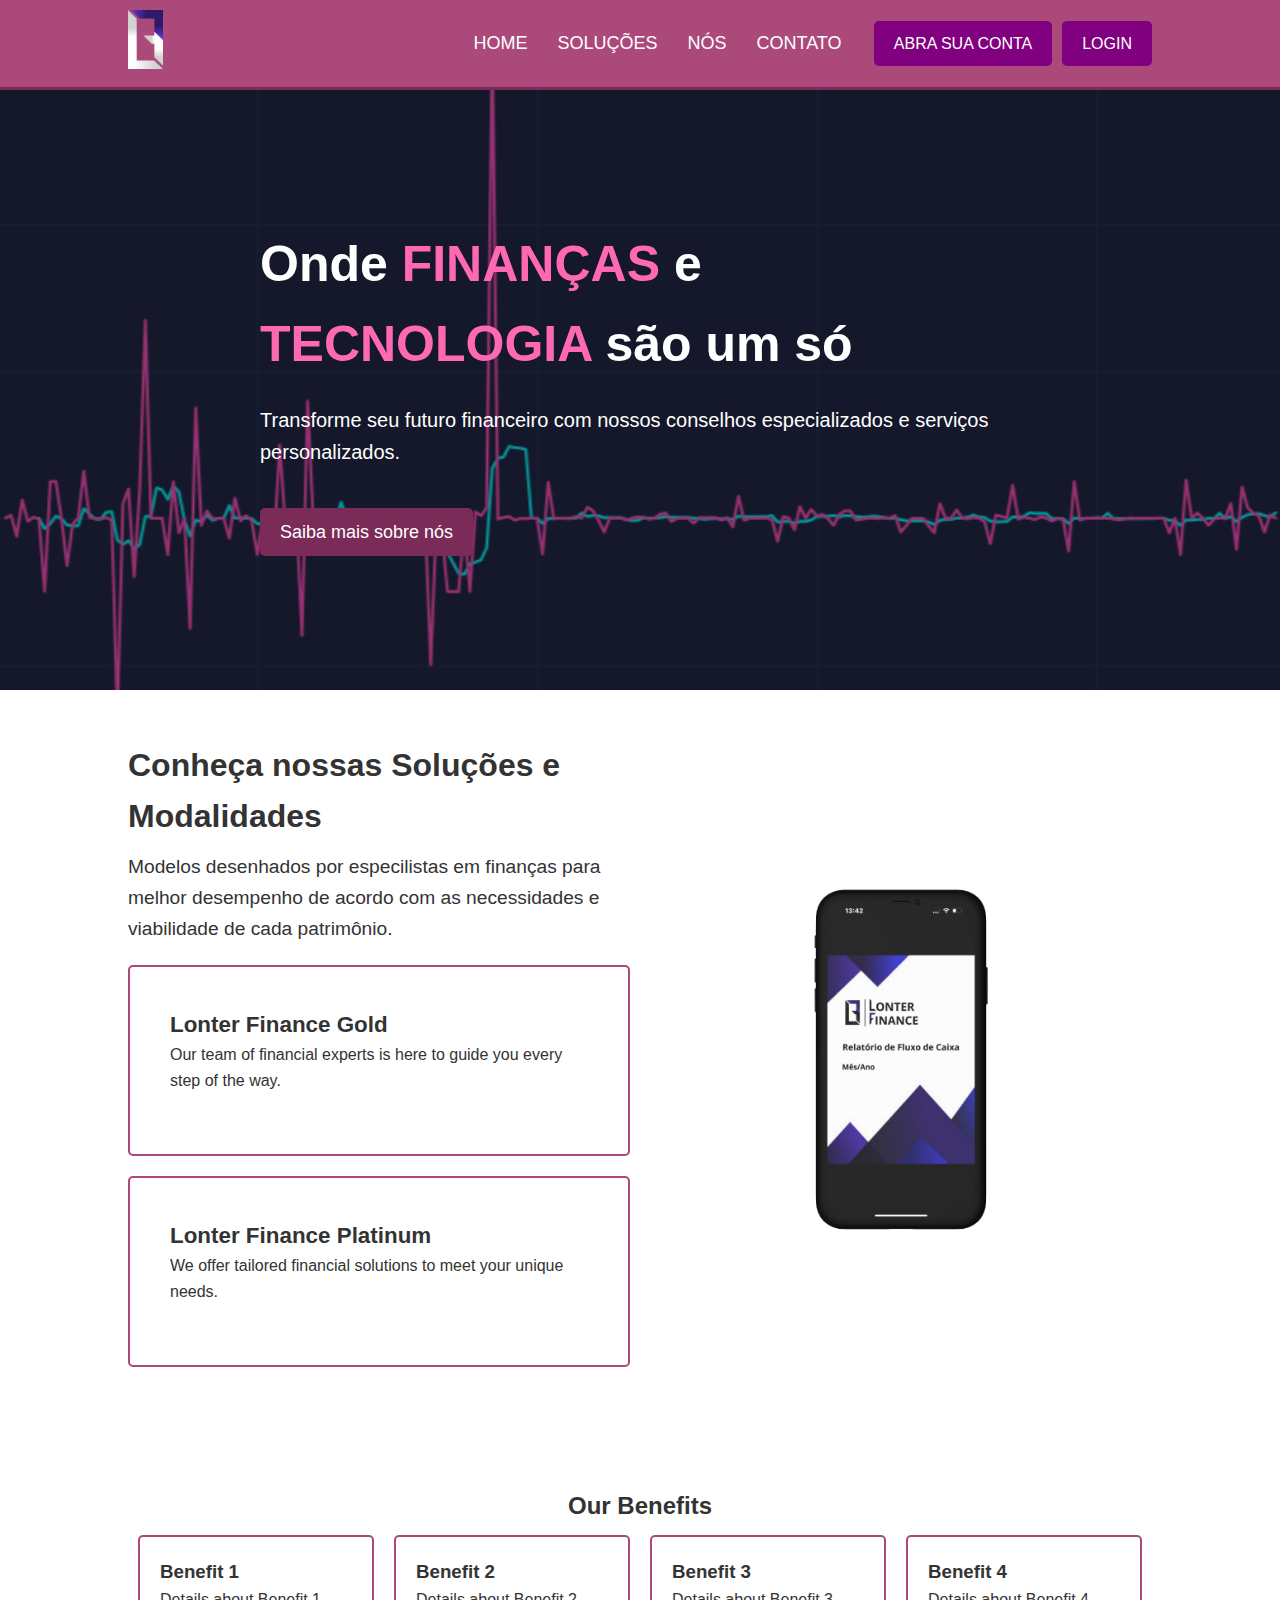
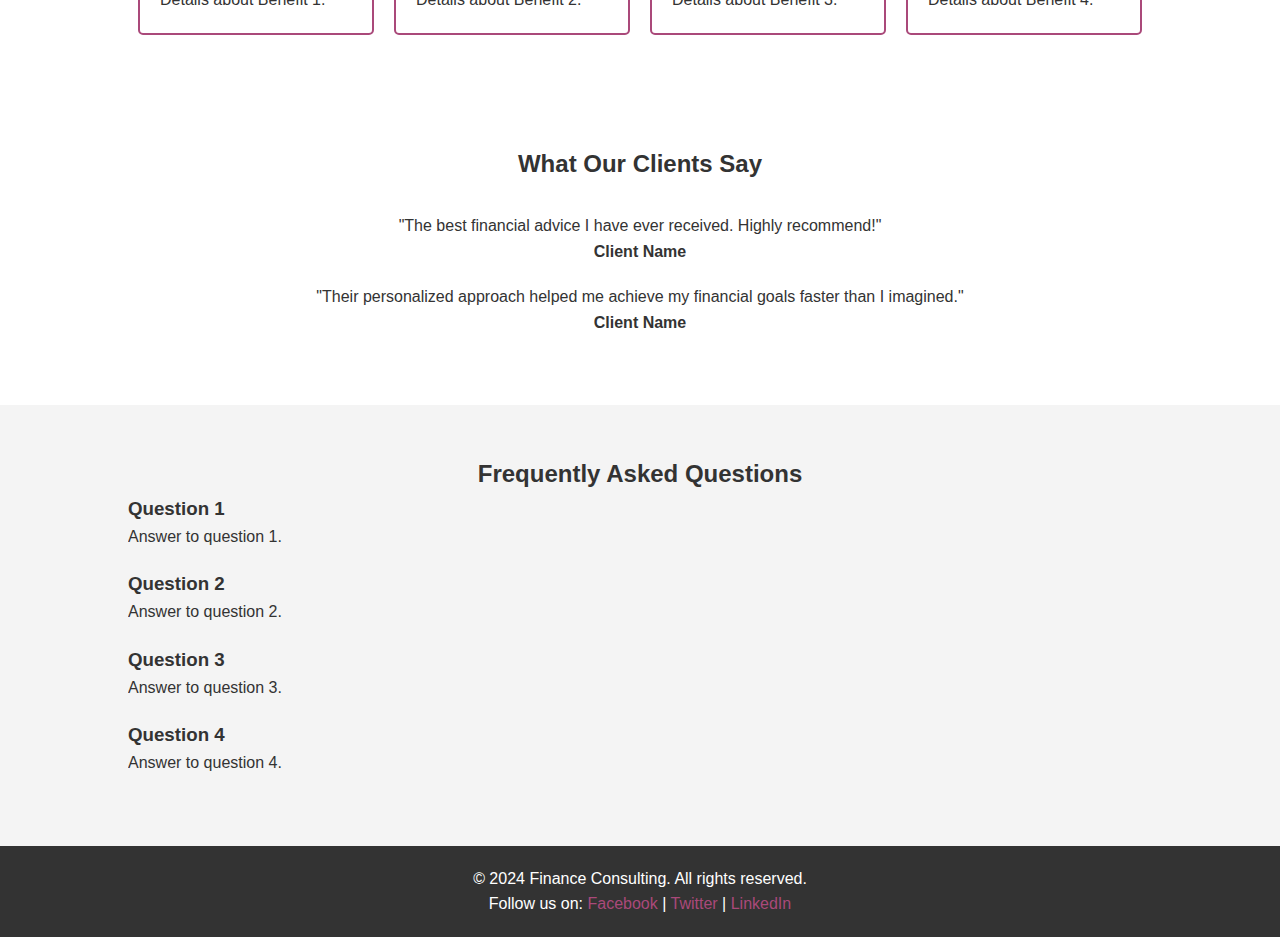
<file: index.html>
<!DOCTYPE html>
<html lang="pt-BR">
<head>
    <meta charset="UTF-8">
    <meta name="viewport" content="width=device-width, initial-scale=1.0">
    <title>Finance Consulting</title>
    <link rel="stylesheet" href="styles.css">
    <script defer src="scripts.js"></script>
</head>
<body>
    <header>
        <div class="container">
            <div class="logo">
                <a href="index.html">
                    <img src="thumbnails/logobranca.png" alt="Company Logo">
                </a>
            </div>
            <nav>
                <ul class="main-nav">
                    <li><a href="index.html">HOME</a></li>
                    <li><a href="services.html">SOLUÇÕES</a></li>
                    <li><a href="about.html">NÓS</a></li>
                    <li><a href="contact.html">CONTATO</a></li>
                </ul>
                <div class="auth-buttons">
                    <a href="register.html" class="btn-login">ABRA SUA CONTA</a>
                    <a href="login.html" class="btn-login">LOGIN</a>
                </div>
            </nav>
        </div>
    </header>
    
    <main>
        <section id="hero">
            <div class="overlay"></div>
            <div class="container">
                <h1>Onde <span class="highlight">FINANÇAS</span> e <span class="highlight">TECNOLOGIA</span> são um só</h1>
                <p>Transforme seu futuro financeiro com nossos conselhos especializados e serviços personalizados.</p>
                <a href="about.html" class="btn">Saiba mais sobre nós   </a>
            </div>
        </section>

        <section id="features">
            <div class="container">
                <div class="features-content">
                    <div class="features-text">
                        <h2>Conheça nossas Soluções e Modalidades</h2>
                        <p>Modelos desenhados por especilistas em finanças para melhor desempenho de acordo com as necessidades e viabilidade de cada patrimônio.</p>
                        <a href="services.html" class="feature-box">
                            <h3>Lonter Finance Gold</h3>
                            <p>Our team of financial experts is here to guide you every step of the way.</p>
                        </a>
                        <a href="services.html" class="feature-box">
                            <h3>Lonter Finance Platinum</h3>
                            <p>We offer tailored financial solutions to meet your unique needs.</p>
                        </a>
                    </div>
                    <div class="features-image">
                        <img src="thumbnails/celular.png" alt="Finance Report on Mobile">
                    </div>
                </div>
            </div>
        </section>

        <section id="benefits">
            <div class="container">
                <h2>Our Benefits</h2>
                <div class="benefits-content">
                    <div class="benefit">
                        <h3>Benefit 1</h3>
                        <p>Details about Benefit 1.</p>
                    </div>
                    <div class="benefit">
                        <h3>Benefit 2</h3>
                        <p>Details about Benefit 2.</p>
                    </div>
                    <div class="benefit">
                        <h3>Benefit 3</h3>
                        <p>Details about Benefit 3.</p>
                    </div>
                    <div class="benefit">
                        <h3>Benefit 4</h3>
                        <p>Details about Benefit 4.</p>
                    </div>
                </div>
            </div>
        </section>

        <section id="testimonials">
            <div class="container">
                <h2>What Our Clients Say</h2>
                <div class="testimonial">
                    <p>"The best financial advice I have ever received. Highly recommend!"</p>
                    <h4>Client Name</h4>
                </div>
                <div class="testimonial">
                    <p>"Their personalized approach helped me achieve my financial goals faster than I imagined."</p>
                    <h4>Client Name</h4>
                </div>
            </div>
        </section>

        <section id="faq">
            <div class="container">
                <h2>Frequently Asked Questions</h2>
                <div class="faq-item">
                    <h3>Question 1</h3>
                    <p>Answer to question 1.</p>
                </div>
                <div class="faq-item">
                    <h3>Question 2</h3>
                    <p>Answer to question 2.</p>
                </div>
                <div class="faq-item">
                    <h3>Question 3</h3>
                    <p>Answer to question 3.</p>
                </div>
                <div class="faq-item">
                    <h3>Question 4</h3>
                    <p>Answer to question 4.</p>
                </div>
            </div>
        </section>
    </main>

    <footer>
        <div class="container">
            <p>&copy; 2024 Finance Consulting. All rights reserved.</p>
            <p>Follow us on: <a href="#">Facebook</a> | <a href="#">Twitter</a> | <a href="#">LinkedIn</a></p>
        </div>
    </footer>
</body>
</html>
</file>
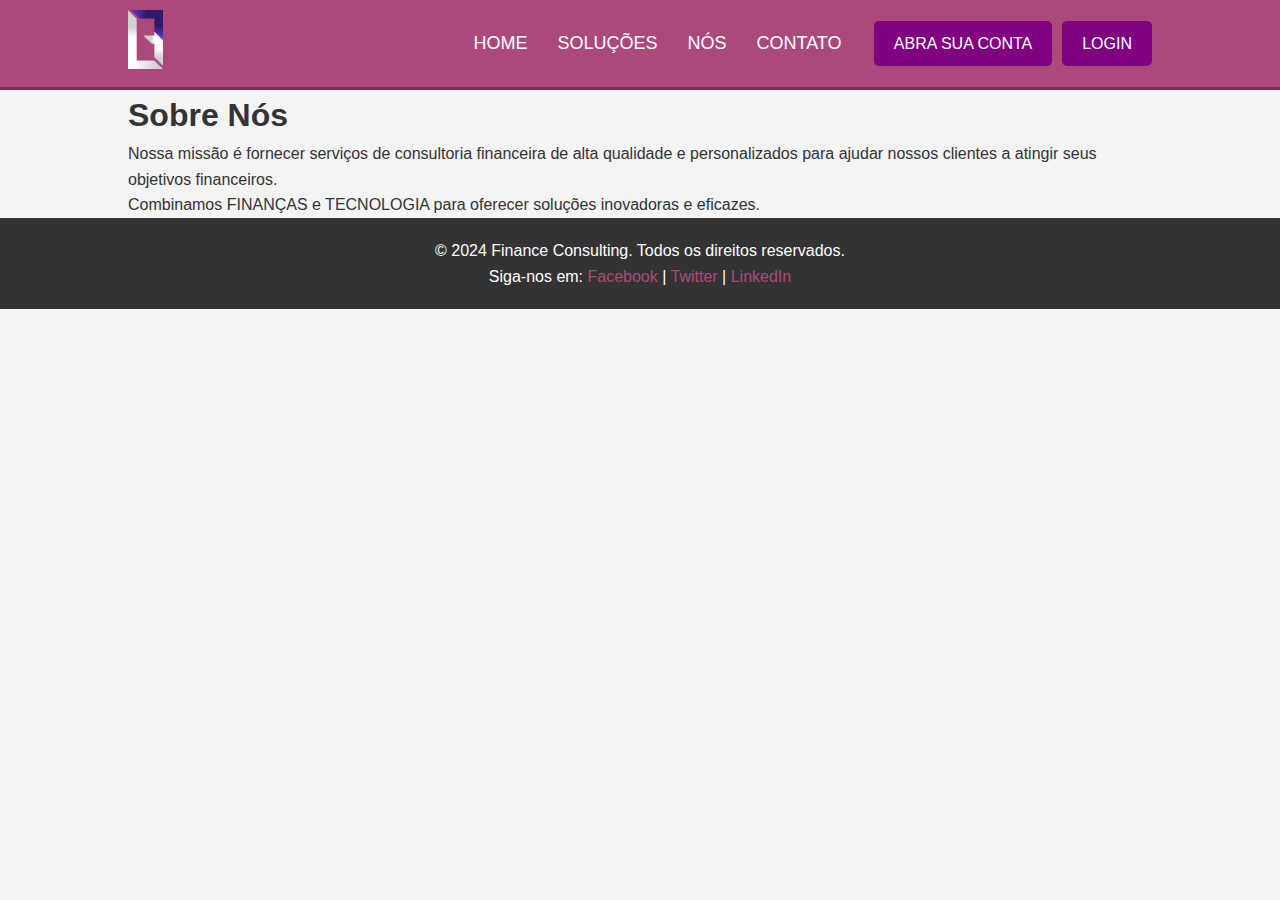
<file: about.html>
<!DOCTYPE html>
<html lang="pt-BR">
<head>
    <meta charset="UTF-8">
    <meta name="viewport" content="width=device-width, initial-scale=1.0">
    <title>Sobre Nós - Finance Consulting</title>
    <link rel="stylesheet" href="styles.css">
    <script defer src="scripts.js"></script>
</head>
<body>
    <header>
        <div class="container">
            <div class="logo">
                <a href="index.html">
                    <img src="thumbnails/logobranca.png" alt="Company Logo">
                </a>
            </div>
            <nav>
                <ul class="main-nav">
                    <li><a href="index.html">HOME</a></li>
                    <li><a href="services.html">SOLUÇÕES</a></li>
                    <li><a href="about.html">NÓS</a></li>
                    <li><a href="contact.html">CONTATO</a></li>
                </ul>
                <div class="auth-buttons">
                    <a href="register.html" class="btn-login">ABRA SUA CONTA</a>
                    <a href="login.html" class="btn-login">LOGIN</a>
                </div>
            </nav>
        </div>
    </header>
    
    <main>
        <section id="about">
            <div class="container">
                <h1>Sobre Nós</h1>
                <p>Nossa missão é fornecer serviços de consultoria financeira de alta qualidade e personalizados para ajudar nossos clientes a atingir seus objetivos financeiros.</p>
                <p>Combinamos <span class="highlight">FINANÇAS</span> e <span class="highlight">TECNOLOGIA</span> para oferecer soluções inovadoras e eficazes.</p>
            </div>
        </section>
    </main>

    <footer>
        <div class="container">
            <p>&copy; 2024 Finance Consulting. Todos os direitos reservados.</p>
            <p>Siga-nos em: <a href="#">Facebook</a> | <a href="#">Twitter</a> | <a href="#">LinkedIn</a></p>
        </div>
    </footer>
</body>
</html>
</file>
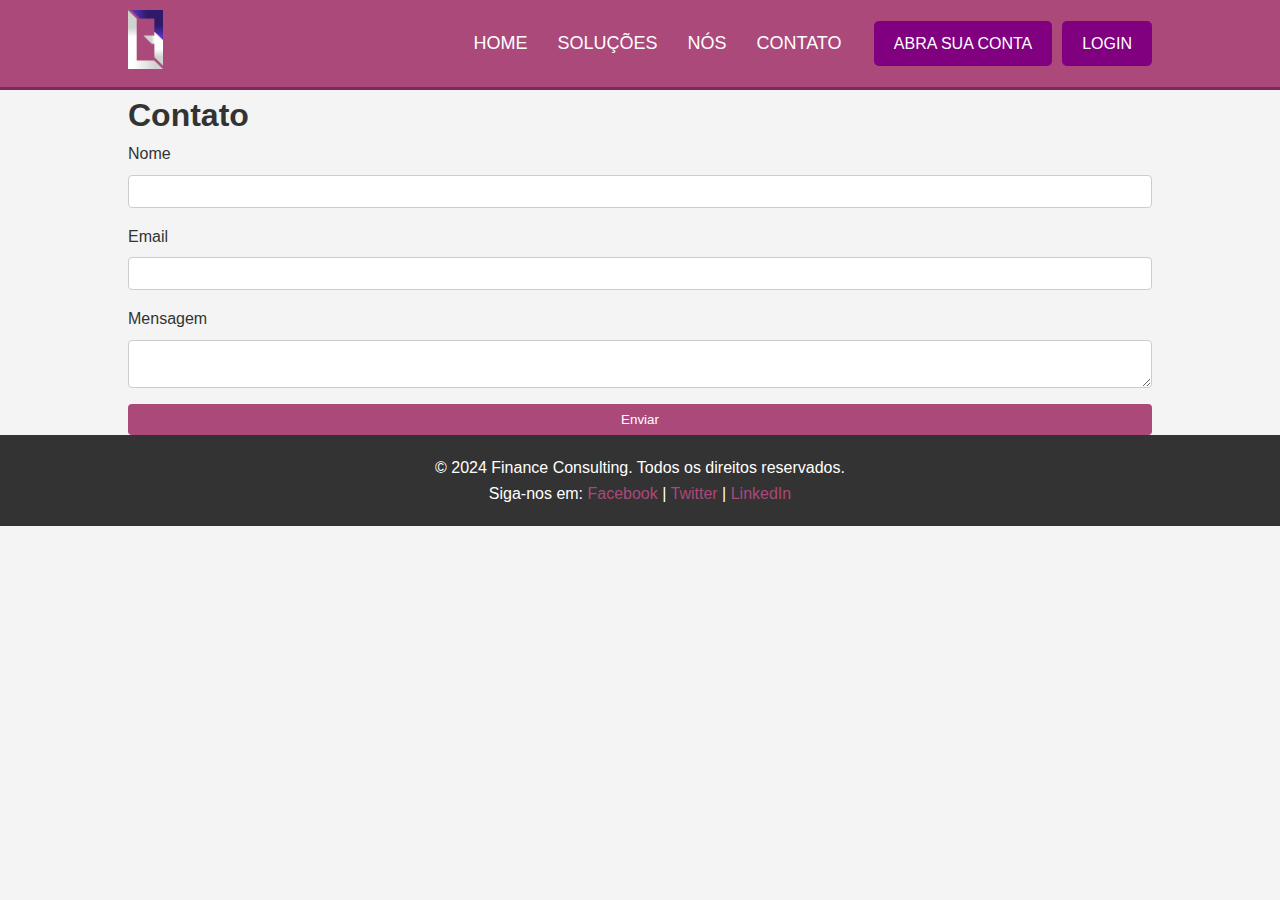
<file: contact.html>
<!DOCTYPE html>
<html lang="pt-BR">
<head>
    <meta charset="UTF-8">
    <meta name="viewport" content="width=device-width, initial-scale=1.0">
    <title>Contato - Finance Consulting</title>
    <link rel="stylesheet" href="styles.css">
    <script defer src="scripts.js"></script>
</head>
<body>
    <header>
        <div class="container">
            <div class="logo">
                <a href="index.html">
                    <img src="thumbnails/logobranca.png" alt="Company Logo">
                </a>
            </div>
            <nav>
                <ul class="main-nav">
                    <li><a href="index.html">HOME</a></li>
                    <li><a href="services.html">SOLUÇÕES</a></li>
                    <li><a href="about.html">NÓS</a></li>
                    <li><a href="contact.html">CONTATO</a></li>
                </ul>
                <div class="auth-buttons">
                    <a href="register.html" class="btn-login">ABRA SUA CONTA</a>
                    <a href="login.html" class="btn-login">LOGIN</a>
                </div>
            </nav>
        </div>
    </header>
    
    <main>
        <section id="contact">
            <div class="container">
                <h1>Contato</h1>
                <form action="#" method="post">
                    <label for="name">Nome</label>
                    <input type="text" id="name" name="name" required>
                    
                    <label for="email">Email</label>
                    <input type="email" id="email" name="email" required>
                    
                    <label for="message">Mensagem</label>
                    <textarea id="message" name="message" required></textarea>
                    
                    <button type="submit">Enviar</button>
                </form>
            </div>
        </section>
    </main>

    <footer>
        <div class="container">
            <p>&copy; 2024 Finance Consulting. Todos os direitos reservados.</p>
            <p>Siga-nos em: <a href="#">Facebook</a> | <a href="#">Twitter</a> | <a href="#">LinkedIn</a></p>
        </div>
    </footer>
</body>
</html>
</file>
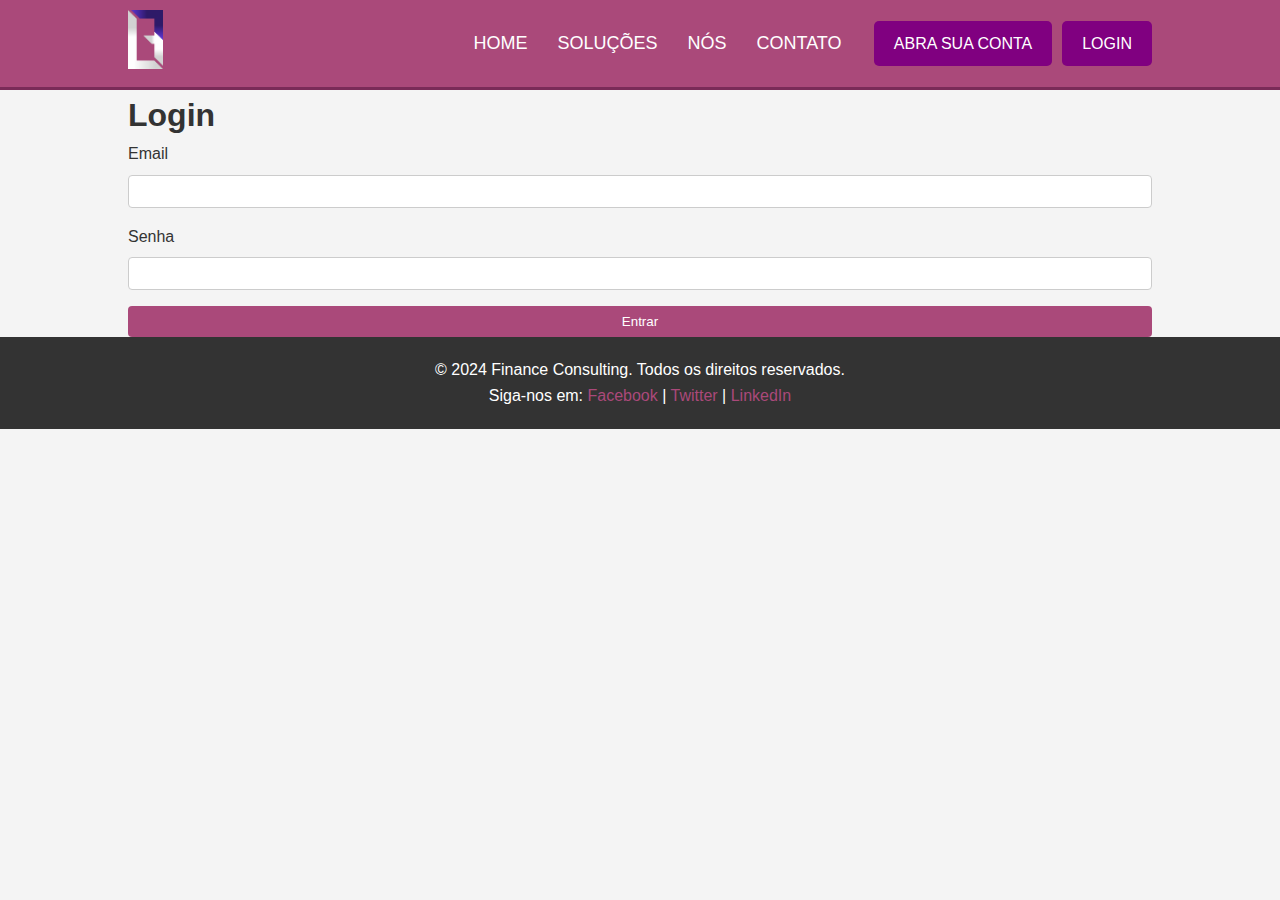
<file: login.html>
<!DOCTYPE html>
<html lang="pt-BR">
<head>
    <meta charset="UTF-8">
    <meta name="viewport" content="width=device-width, initial-scale=1.0">
    <title>Login - Finance Consulting</title>
    <link rel="stylesheet" href="styles.css">
    <script defer src="scripts.js"></script>
</head>
<body>
    <header>
        <div class="container">
            <div class="logo">
                <a href="index.html">
                    <img src="thumbnails/logobranca.png" alt="Company Logo">
                </a>
            </div>
            <nav>
                <ul class="main-nav">
                    <li><a href="index.html">HOME</a></li>
                    <li><a href="services.html">SOLUÇÕES</a></li>
                    <li><a href="about.html">NÓS</a></li>
                    <li><a href="contact.html">CONTATO</a></li>
                </ul>
                <div class="auth-buttons">
                    <a href="register.html" class="btn-login">ABRA SUA CONTA</a>
                    <a href="login.html" class="btn-login">LOGIN</a>
                </div>
            </nav>
        </div>
    </header>
    
    <main>
        <section id="login">
            <div class="container">
                <h1>Login</h1>
                <form action="#" method="post">
                    <label for="email">Email</label>
                    <input type="email" id="email" name="email" required>
                    
                    <label for="password">Senha</label>
                    <input type="password" id="password" name="password" required>
                    
                    <button type="submit">Entrar</button>
                </form>
            </div>
        </section>
    </main>

    <footer>
        <div class="container">
            <p>&copy; 2024 Finance Consulting. Todos os direitos reservados.</p>
            <p>Siga-nos em: <a href="#">Facebook</a> | <a href="#">Twitter</a> | <a href="#">LinkedIn</a></p>
        </div>
    </footer>
</body>
</html>
</file>
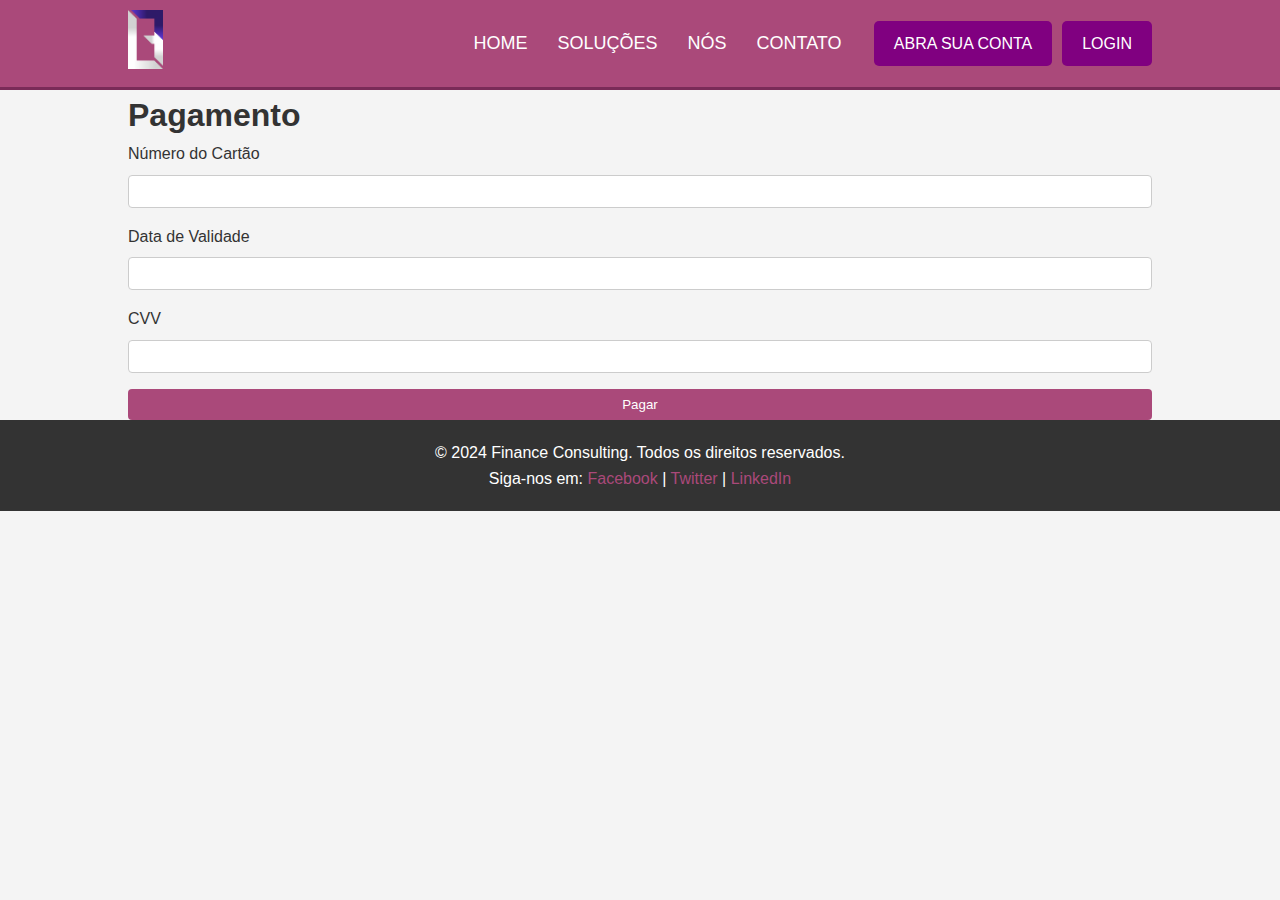
<file: payment.html>
<!DOCTYPE html>
<html lang="pt-BR">
<head>
    <meta charset="UTF-8">
    <meta name="viewport" content="width=device-width, initial-scale=1.0">
    <title>Pagamento - Finance Consulting</title>
    <link rel="stylesheet" href="styles.css">
    <script defer src="scripts.js"></script>
</head>
<body>
    <header>
        <div class="container">
            <div class="logo">
                <a href="index.html">
                    <img src="thumbnails/logobranca.png" alt="Company Logo">
                </a>
            </div>
            <nav>
                <ul class="main-nav">
                    <li><a href="index.html">HOME</a></li>
                    <li><a href="services.html">SOLUÇÕES</a></li>
                    <li><a href="about.html">NÓS</a></li>
                    <li><a href="contact.html">CONTATO</a></li>
                </ul>
                <div class="auth-buttons">
                    <a href="register.html" class="btn-login">ABRA SUA CONTA</a>
                    <a href="login.html" class="btn-login">LOGIN</a>
                </div>
            </nav>
        </div>
    </header>
    
    <main>
        <section id="payment">
            <div class="container">
                <h1>Pagamento</h1>
                <form action="#" method="post">
                    <label for="card-number">Número do Cartão</label>
                    <input type="text" id="card-number" name="card-number" required>
                    
                    <label for="expiry-date">Data de Validade</label>
                    <input type="text" id="expiry-date" name="expiry-date" required>
                    
                    <label for="cvv">CVV</label>
                    <input type="text" id="cvv" name="cvv" required>
                    
                    <button type="submit">Pagar</button>
                </form>
            </div>
        </section>
    </main>

    <footer>
        <div class="container">
            <p>&copy; 2024 Finance Consulting. Todos os direitos reservados.</p>
            <p>Siga-nos em: <a href="#">Facebook</a> | <a href="#">Twitter</a> | <a href="#">LinkedIn</a></p>
        </div>
    </footer>
</body>
</html>
</file>
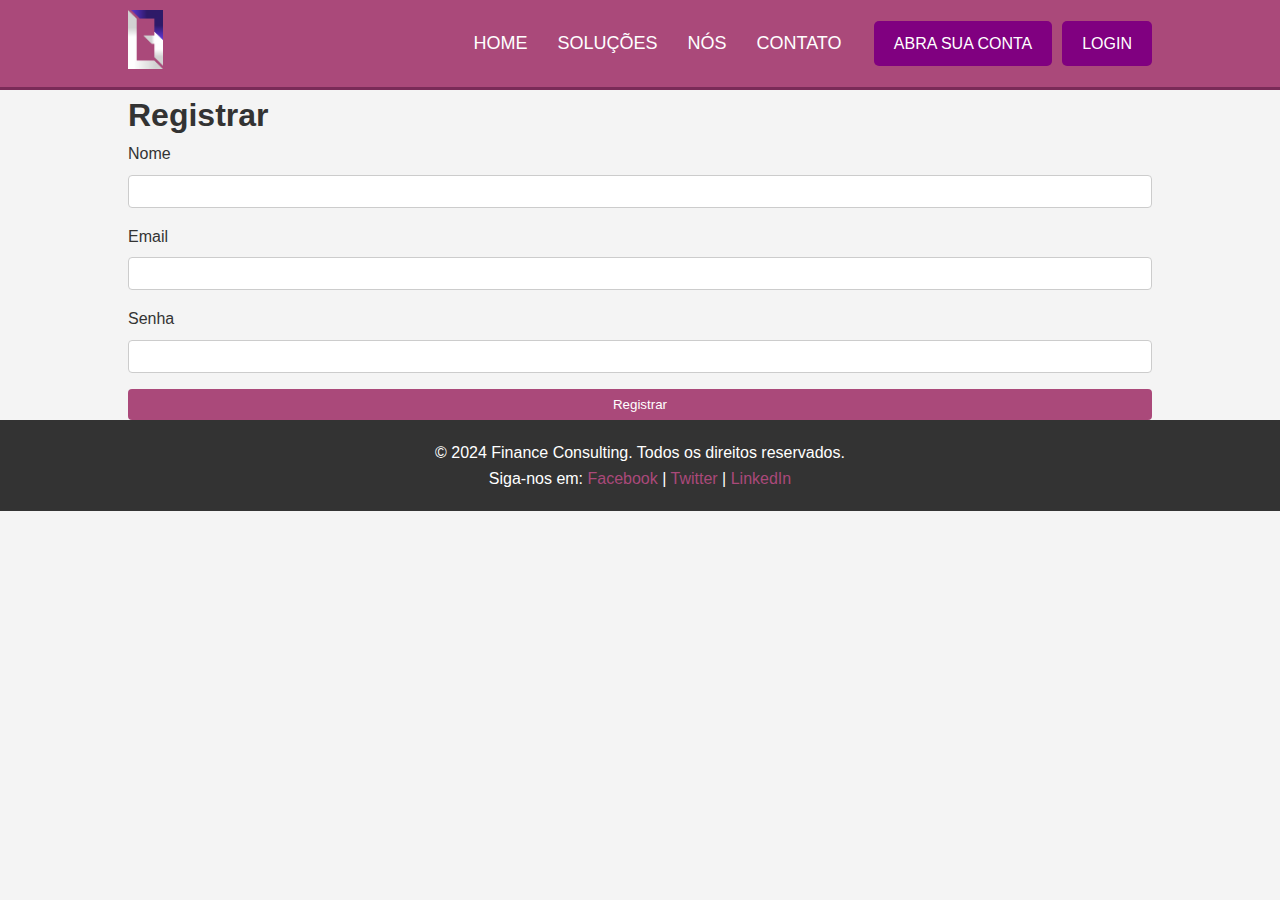
<file: register.html>
<!DOCTYPE html>
<html lang="pt-BR">
<head>
    <meta charset="UTF-8">
    <meta name="viewport" content="width=device-width, initial-scale=1.0">
    <title>Registrar - Finance Consulting</title>
    <link rel="stylesheet" href="styles.css">
    <script defer src="scripts.js"></script>
</head>
<body>
    <header>
        <div class="container">
            <div class="logo">
                <a href="index.html">
                    <img src="thumbnails/logobranca.png" alt="Company Logo">
                </a>
            </div>
            <nav>
                <ul class="main-nav">
                    <li><a href="index.html">HOME</a></li>
                    <li><a href="services.html">SOLUÇÕES</a></li>
                    <li><a href="about.html">NÓS</a></li>
                    <li><a href="contact.html">CONTATO</a></li>
                </ul>
                <div class="auth-buttons">
                    <a href="register.html" class="btn-login">ABRA SUA CONTA</a>
                    <a href="login.html" class="btn-login">LOGIN</a>
                </div>
            </nav>
        </div>
    </header>
    
    <main>
        <section id="register">
            <div class="container">
                <h1>Registrar</h1>
                <form action="#" method="post">
                    <label for="name">Nome</label>
                    <input type="text" id="name" name="name" required>
                    
                    <label for="email">Email</label>
                    <input type="email" id="email" name="email" required>
                    
                    <label for="password">Senha</label>
                    <input type="password" id="password" name="password" required>
                    
                    <button type="submit">Registrar</button>
                </form>
            </div>
        </section>
    </main>

    <footer>
        <div class="container">
            <p>&copy; 2024 Finance Consulting. Todos os direitos reservados.</p>
            <p>Siga-nos em: <a href="#">Facebook</a> | <a href="#">Twitter</a> | <a href="#">LinkedIn</a></p>
        </div>
    </footer>
</body>
</html>
</file>
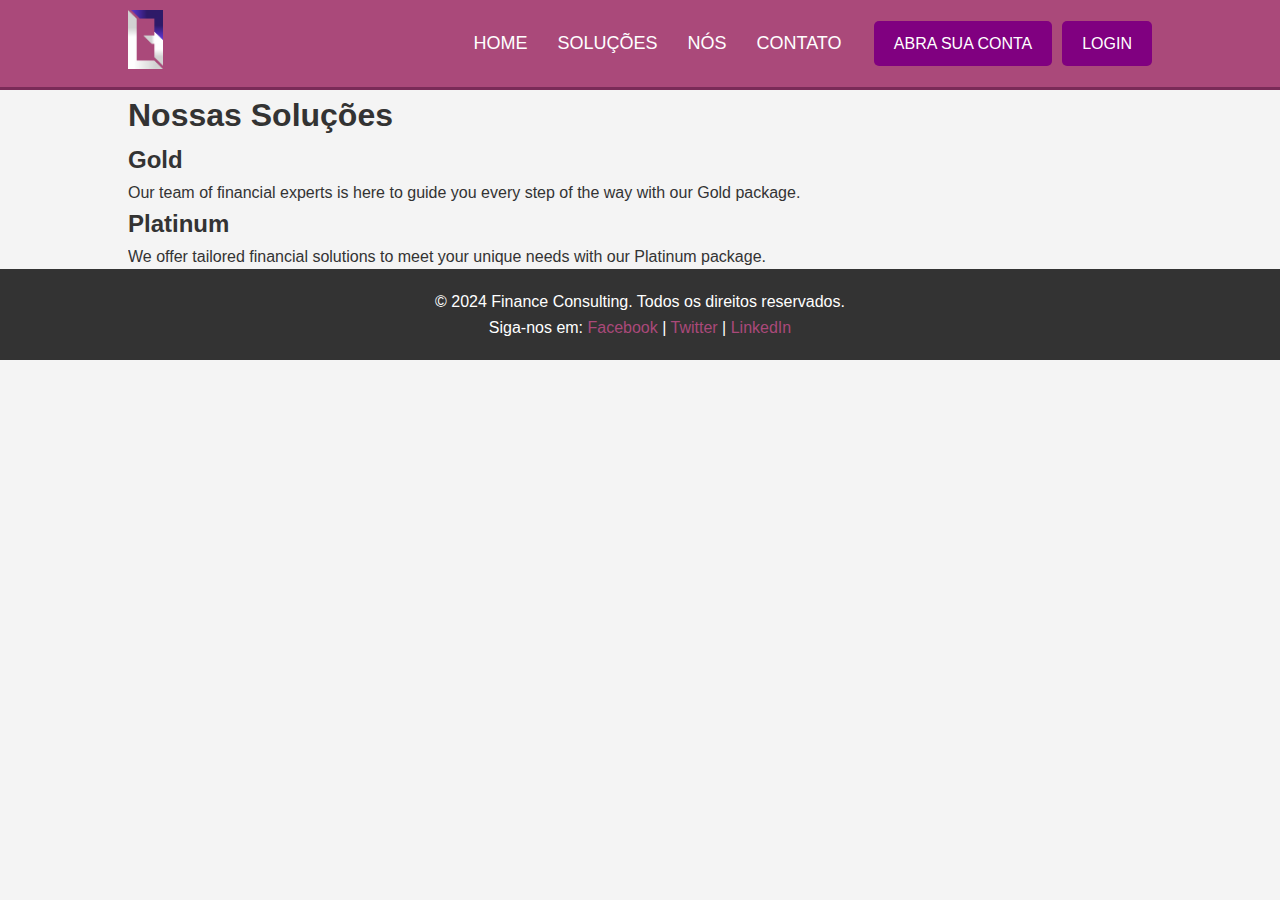
<file: services.html>
<!DOCTYPE html>
<html lang="pt-BR">
<head>
    <meta charset="UTF-8">
    <meta name="viewport" content="width=device-width, initial-scale=1.0">
    <title>Soluções - Finance Consulting</title>
    <link rel="stylesheet" href="styles.css">
    <script defer src="scripts.js"></script>
</head>
<body>
    <header>
        <div class="container">
            <div class="logo">
                <a href="index.html">
                    <img src="thumbnails/logobranca.png" alt="Company Logo">
                </a>
            </div>
            <nav>
                <ul class="main-nav">
                    <li><a href="index.html">HOME</a></li>
                    <li><a href="services.html">SOLUÇÕES</a></li>
                    <li><a href="about.html">NÓS</a></li>
                    <li><a href="contact.html">CONTATO</a></li>
                </ul>
                <div class="auth-buttons">
                    <a href="register.html" class="btn-login">ABRA SUA CONTA</a>
                    <a href="login.html" class="btn-login">LOGIN</a>
                </div>
            </nav>
        </div>
    </header>

    <main>
        <section id="services">
            <div class="container">
                <h1>Nossas Soluções</h1>
                <div class="service-box">
                    <h2>Gold</h2>
                    <p>Our team of financial experts is here to guide you every step of the way with our Gold package.</p>
                </div>
                <div class="service-box">
                    <h2>Platinum</h2>
                    <p>We offer tailored financial solutions to meet your unique needs with our Platinum package.</p>
                </div>
            </div>
        </section>
    </main>

    <footer>
        <div class="container">
            <p>&copy; 2024 Finance Consulting. Todos os direitos reservados.</p>
            <p>Siga-nos em: <a href="#">Facebook</a> | <a href="#">Twitter</a> | <a href="#">LinkedIn</a></p>
        </div>
    </footer>
</body>
</html>
</file>
<file: styles.css>
* {
    margin: 0;
    padding: 0;
    box-sizing: border-box;
}

body {
    font-family: Arial, sans-serif;
    line-height: 1.6;
    color: #333;
    background-color: #f4f4f4;
}

.container {
    width: 80%;
    margin: auto;
    overflow: hidden;
}

header {
    background: #aa497a;
    color: white;
    padding: 10px 0;
    min-height: 60px;
    border-bottom: #7a2b58 3px solid;
    position: relative;
    z-index: 1000; 
}

header .container {
    display: flex;
    justify-content: space-between;
    align-items: center;
}

header .logo img {
    max-width: 35px;
    height: auto; 
}

nav {
    flex-grow: 1;
    display: flex;
    justify-content: center;
    align-items: center;
    position: relative;
}

nav ul {
    list-style: none;
    display: flex;
    justify-content: center;
    flex-grow: 1;
    padding: 0;
    position: relative;
    left: 50%;
    transform: translateX(-50%);
}

nav ul li {
    margin: 0 15px;
}

nav ul li a {
    color: white;
    text-decoration: none;
    font-size: 18px;
    transition: color 0.3s, border-bottom 0.3s;
}

nav ul li a:hover {
    color: #7a2b58;
    border-bottom: 2px solid #7a2b58;
}

.auth-buttons {
    display: flex;
    gap: 10px;
    margin-left: auto; 
}

.auth-buttons .btn-login {
    display: inline-block; 
    background: #800080;
    padding: 10px 20px; 
    border-radius: 5px;
    color: white;
    text-decoration: none;
    transition: background 0.3s;
    text-align: center; 
}

.auth-buttons .btn-login:hover {
    background: #4b0082;
}

#hero {
    position: relative;
    background: url('thumbnails/imagem_homepage.jpg') no-repeat center center/cover;
    height: 600px; 
    color: white;
    display: flex;
    justify-content: center;
    align-items: center;
    text-align: left;
}

#hero .overlay {
    position: absolute;
    top: 0;
    left: 0;
    width: 100%;
    height: 100%;
    background: rgba(0, 0, 0, 0.4); /* Reduced obfuscation effect */
}

#hero .container {
    position: relative;
    z-index: 2;
    max-width: 800px; 
    padding: 20px;
}

#hero h1 {
    font-size: 50px;
    margin-bottom: 20px;
}

#hero h1 .highlight {
    color: #ff69b4; 
}

#hero p {
    font-size: 20px;
    margin-bottom: 40px;
}

.btn {
    display: inline-block;
    color: white;
    background: #7a2b58;
    padding: 10px 20px;
    text-decoration: none;
    font-size: 18px;
    border-radius: 5px;
    transition: background 0.3s, transform 0.3s;
}

.btn:hover {
    background: #aa497a;
    transform: scale(1.05);
    color: #fff;
}

#features {
    padding: 50px 0;
    text-align: center;
    background: #ffffff;
}

.features-content {
    display: flex;
    align-items: center;
    justify-content: space-between;
    flex-wrap: wrap;
}

.features-text {
    flex: 1;
    margin-right: 20px;
    text-align: left;
}

.features-text h2 {
    font-size: 2em; 
    margin-bottom: 10px;
}

.features-text p {
    font-size: 1.2em; 
    margin-bottom: 20px;
}

.features-image {
    flex: 1;
    text-align: right;
}

.features-image img {
    max-width: 100%;
    height: auto;
    padding: 20px; 
}

.feature-box {
    border: 2px solid #aa497a;
    padding: 40px; 
    margin-bottom: 20px; 
    border-radius: 5px;
    text-decoration: none;
    color: #333;
    display: block;
    transition: box-shadow 0.3s, background 0.3s;
    position: relative;
}

.feature-box h3 {
    font-size: 1.4em; 
}

.feature-box p {
    font-size: 1em; 
}

.feature-box::before {
    content: '';
    position: absolute;
    top: 0;
    left: 0;
    width: 4px;
    height: 100%;
    background: #aa497a;
    transition: transform 0.3s;
    transform-origin: bottom;
    transform: scaleY(0);
}

.feature-box:hover {
    box-shadow: 0 5px 15px rgba(0, 0, 0, 0.1);
    background: #f9e6f0;
}

.feature-box:hover::before {
    transform: scaleY(1);
}

#features .feature {
    margin-bottom: 20px;
}

#benefits {
    padding: 50px 0;
    text-align: center;
    background: #fff;
}

.benefits-content {
    display: flex;
    justify-content: space-between;
    flex-wrap: wrap;
}

.benefit {
    flex: 1 1 calc(25% - 20px);
    box-sizing: border-box;
    border: 2px solid #aa497a;
    padding: 20px;
    margin: 10px;
    border-radius: 5px;
    text-align: left;
    transition: transform 0.3s, box-shadow 0.3s;
}

.benefit:hover {
    transform: scale(1.05);
    box-shadow: 0 5px 15px rgba(0, 0, 0, 0.1);
}

#testimonials {
    padding: 50px 0;
    background: #fff;
    text-align: center;
}

#testimonials .testimonial {
    margin-bottom: 20px;
}

#testimonials h2 {
    margin-bottom: 30px;
}

#faq {
    padding: 50px 0;
    text-align: center;
    background: #f4f4f4;
}

.faq-item {
    text-align: left;
    margin-bottom: 20px;
}

footer {
    background: #333;
    color: white;
    text-align: center;
    padding: 20px 0;
}

footer p {
    margin: 0;
}

footer a {
    color: #aa497a;
    text-decoration: none;
}

footer a:hover {
    text-decoration: underline;
}

form {
    display: flex;
    flex-direction: column;
}

form label {
    margin-bottom: 0.5rem;
}

form input, form textarea {
    margin-bottom: 1rem;
    padding: 0.5rem;
    border: 1px solid #ccc;
    border-radius: 4px;
}

form button {
    padding: 0.5rem;
    background: #aa497a;
    color: white;
    border: none;
    border-radius: 4px;
    cursor: pointer;
    transition: background 0.3s, transform 0.3s;
}

form button:hover {
    background: #7a2b58;
    transform: scale(1.05);
}

/* Media Queries for responsiveness */
@media (max-width: 768px) {
    .features-content {
        flex-direction: column;
    }

    .features-text {
        margin-right: 0;
        margin-bottom: 20px;
    }

    .features-image {
        text-align: center;
    }

    .benefit {
        flex: 1 1 100%;
    }
}
</file>
